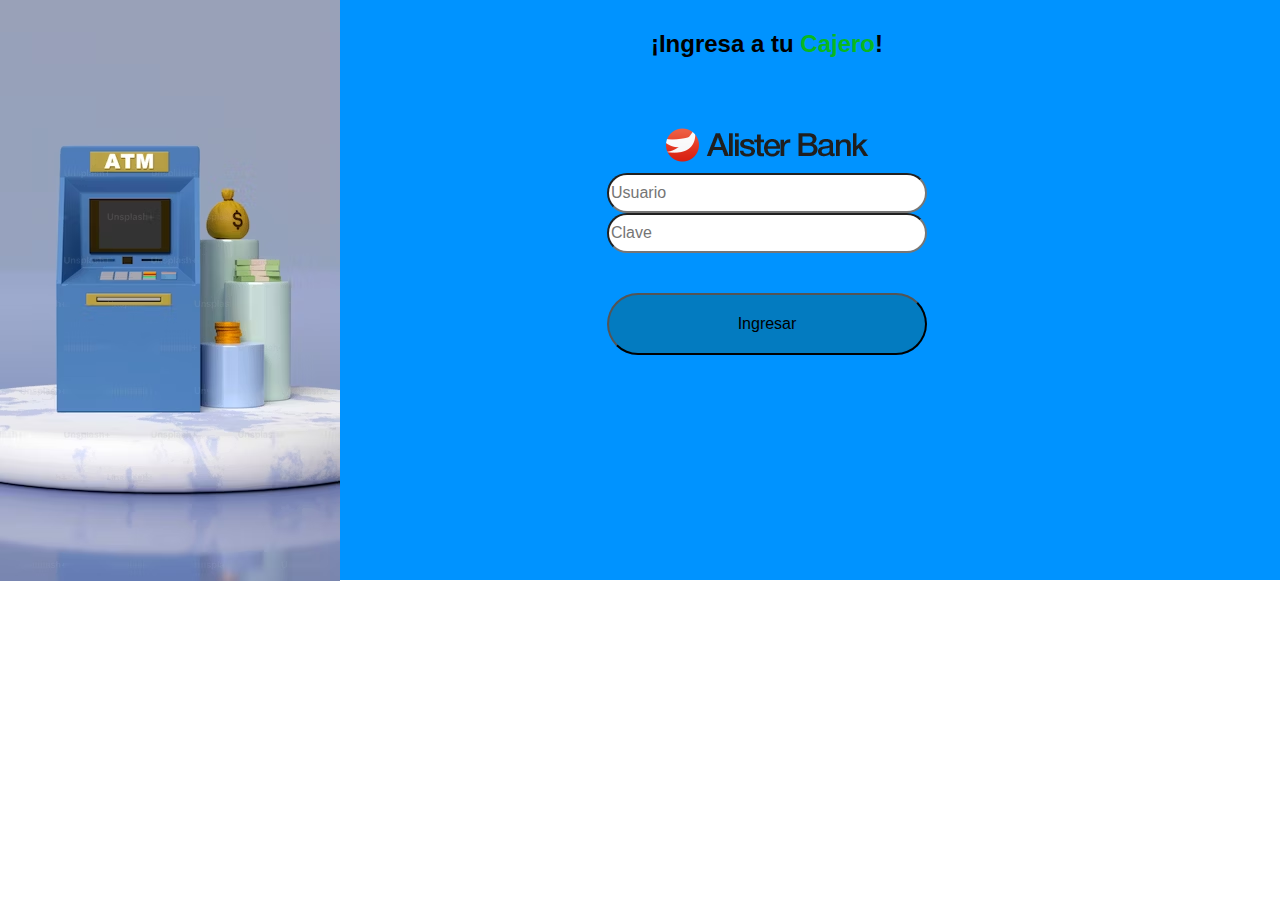
<file: index.html>
<!DOCTYPE html>
<html lang="en">
<head>
    <meta charset="UTF-8">
    <meta http-equiv="X-UA-Compatible" content="IE=edge">
    <meta name="viewport" content="width=device-width, initial-scale=1.0">
    <link rel="stylesheet" href="/assets/css/normalice.css">
    <link rel="stylesheet" href="/assets/css/app.css">
    <title>Document</title>
</head>
<body>


    <main>

        <div class="container">


            <div class="img-bank">
                <div class="bg"></div>
            </div>

         <div class="form-container-main">
            <div class="title">
                <h2>¡Ingresa a tu <span class="span-title">Cajero</span>!</h2>
            </div>

        

            <div class="container-form">
                <form action="" class="form-main">
                        <label for="" class="label-main">
                            <div class="img_2">
                                <img src="/assets/img/logo-img.png" alt="">
                            </div>

                            <div class="form-user">
                                <input type="text" name="" id="" placeholder="Usuario" class="user">
                            </div>

                            <div class=" form-password">
                                <input type="password" class="password" placeholder="Clave">
                            </div>

                            <a href="option.html">
                                <button class="button-main">Ingresar</button>
                            </a>
                        </label>
                </form>
            </div>
         </div>
        
        
        
        
        
        
        
        
        
        
        
        
        
        
        </div>
    </main>
    
</body>
</html>
</file>
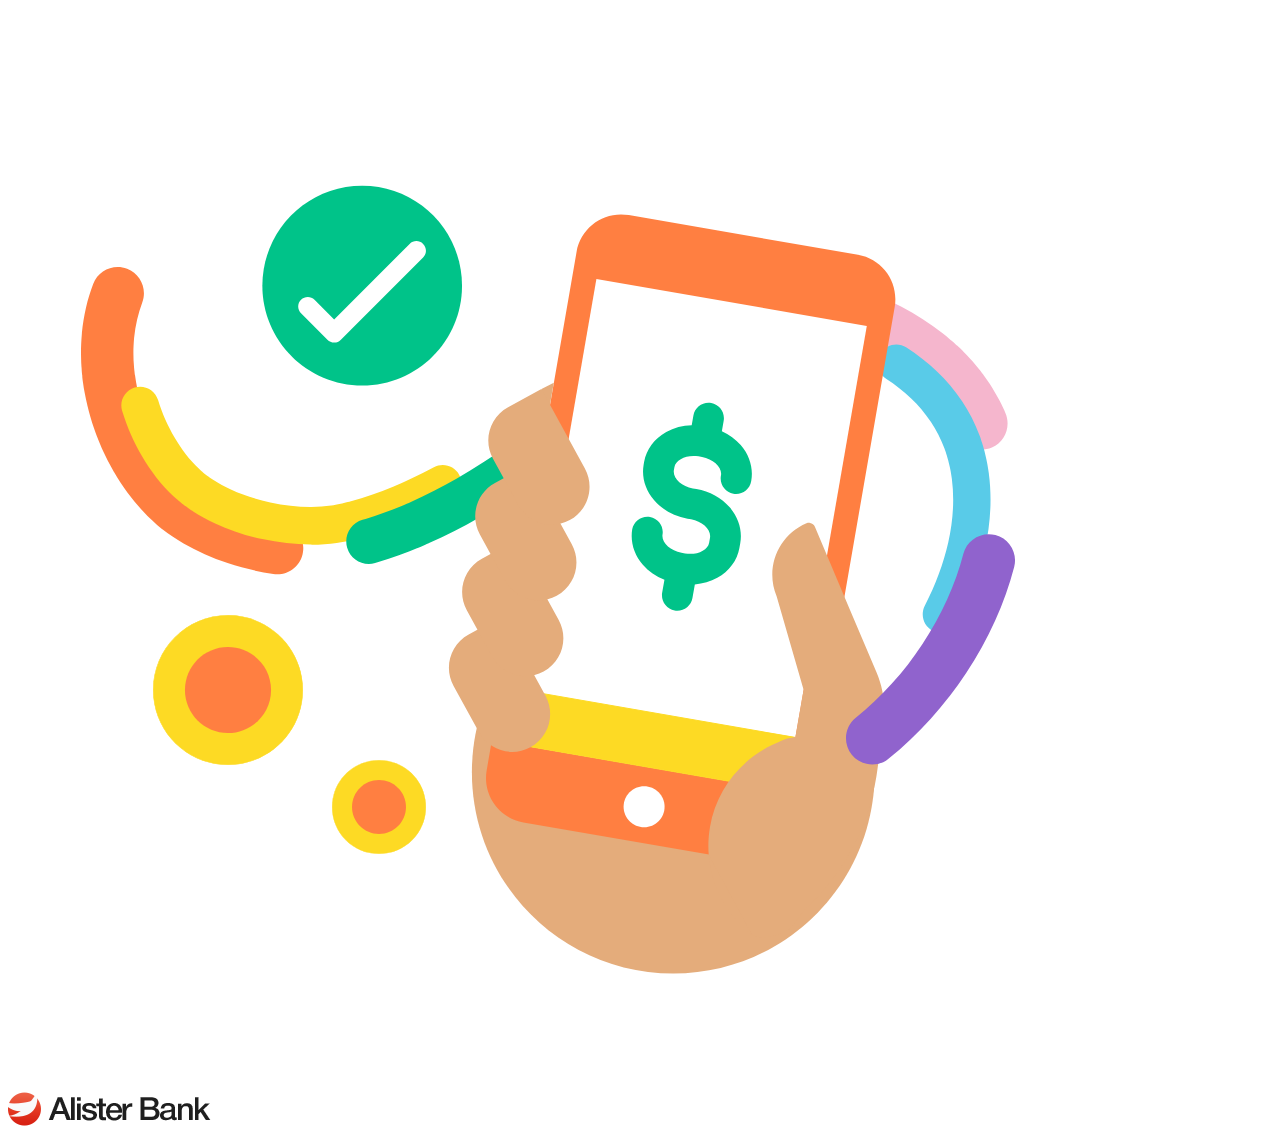
<file: option.html>
<!DOCTYPE html>
<html lang="en">
<head>
    <meta charset="UTF-8">
    <meta http-equiv="X-UA-Compatible" content="IE=edge">
    <meta name="viewport" content="width=device-width, initial-scale=1.0">
    <title>Document</title>
</head>
<body>
    <main>
        <div class="container-imgs">

            <div class="container-img_1">
                <img src="/assets/img/img__1.svg" alt="">
            </div>

            
            <div class="container-img_2">
                <img src="/assets/img/logo-img.png" alt="">
            </div>

        </div>

    </main>
</body>
</html>
</file>
<file: assets/css/app.css>
/*Generales*/
html {
    box-sizing: border-box;
    font-size: 62.5%; /*1 rem = 10px*/
  }


  *, *:before, *:after {
    box-sizing: inherit;
  }


  body { 
    font-family: 'Raleway', sans-serif;
    font-size: 1.6rem;
    line-height: 2;
  }



 

/*Hero*/
.img-bank .bg {
     background-image: url(../img/img_1.avif);
     background-repeat: no-repeat;
     position: fixed;
     left: 0;
     top: 0;
     width: 100%;
     height: 104%;
     z-index: 1;
}

.img-bank::after {
    content: '';
    position: absolute;
    z-index: -1;
    background-color: black;
    opacity: 0.32;
}

/*Login*/

.container {
    display: flex;
    justify-content: flex-end;
}



.form-container-main {
    width: 102.6rem;
    background-color: #0093FF ;
    height: 58rem;
    position: fixed;
}


.title {
    display:flex;
    flex-direction: column;
    align-items: center;
}


.pictures-login {
    display: flex;
    flex-direction: column;
    align-items: center;
    margin-top: 3rem;
}

.pictures-login img {
    height: 20rem;
    border-radius: 5rem;
}

.label-main {
    display: flex;
    flex-direction: column;
    align-items: center;
    margin-top: 4rem;
}

.user {
    width: 32rem;
    height: 4rem;
    border-radius: 4rem;
}

.password {
    width: 32rem;
    height: 4rem;
    border-radius: 4rem;
}

.button-main {
    margin-top: 4rem;
    padding: 2rem;
    width: 32rem ;
    background-color: #037bc0;
    border-radius: 6rem;
}

span {
    color: #09B81E;
}

/*Pag Options*/

.c.container-img_1 .container-img_1 {
    width: 10%;
}
</file>
<file: assets/css/normalice.css>
/*! normalize.css v8.0.1 | MIT License | github.com/necolas/normalize.css */

/* Document
   ========================================================================== */

/**
 * 1. Correct the line height in all browsers.
 * 2. Prevent adjustments of font size after orientation changes in iOS.
 */

 html {
    line-height: 1.15; /* 1 */
    -webkit-text-size-adjust: 100%; /* 2 */
  }
  
  /* Sections
     ========================================================================== */
  
  /**
   * Remove the margin in all browsers.
   */
  
  body {
    margin: 0;
  }
  
  /**
   * Render the `main` element consistently in IE.
   */
  
  main {
    display: block;
  }
  
  /**
   * Correct the font size and margin on `h1` elements within `section` and
   * `article` contexts in Chrome, Firefox, and Safari.
   */
  
  h1 {
    font-size: 2em;
    margin: 0.67em 0;
  }
  
  /* Grouping content
     ========================================================================== */
  
  /**
   * 1. Add the correct box sizing in Firefox.
   * 2. Show the overflow in Edge and IE.
   */
  
  hr {
    box-sizing: content-box; /* 1 */
    height: 0; /* 1 */
    overflow: visible; /* 2 */
  }
  
  /**
   * 1. Correct the inheritance and scaling of font size in all browsers.
   * 2. Correct the odd `em` font sizing in all browsers.
   */
  
  pre {
    font-family: monospace, monospace; /* 1 */
    font-size: 1em; /* 2 */
  }
  
  /* Text-level semantics
     ========================================================================== */
  
  /**
   * Remove the gray background on active links in IE 10.
   */
  
  a {
    background-color: transparent;
  }
  
  /**
   * 1. Remove the bottom border in Chrome 57-
   * 2. Add the correct text decoration in Chrome, Edge, IE, Opera, and Safari.
   */
  
  abbr[title] {
    border-bottom: none; /* 1 */
    text-decoration: underline; /* 2 */
    text-decoration: underline dotted; /* 2 */
  }
  
  /**
   * Add the correct font weight in Chrome, Edge, and Safari.
   */
  
  b,
  strong {
    font-weight: bolder;
  }
  
  /**
   * 1. Correct the inheritance and scaling of font size in all browsers.
   * 2. Correct the odd `em` font sizing in all browsers.
   */
  
  code,
  kbd,
  samp {
    font-family: monospace, monospace; /* 1 */
    font-size: 1em; /* 2 */
  }
  
  /**
   * Add the correct font size in all browsers.
   */
  
  small {
    font-size: 80%;
  }
  
  /**
   * Prevent `sub` and `sup` elements from affecting the line height in
   * all browsers.
   */
  
  sub,
  sup {
    font-size: 75%;
    line-height: 0;
    position: relative;
    vertical-align: baseline;
  }
  
  sub {
    bottom: -0.25em;
  }
  
  sup {
    top: -0.5em;
  }
  
  /* Embedded content
     ========================================================================== */
  
  /**
   * Remove the border on images inside links in IE 10.
   */
  
  img {
    border-style: none;
  }
  
  /* Forms
     ========================================================================== */
  
  /**
   * 1. Change the font styles in all browsers.
   * 2. Remove the margin in Firefox and Safari.
   */
  
  button,
  input,
  optgroup,
  select,
  textarea {
    font-family: inherit; /* 1 */
    font-size: 100%; /* 1 */
    line-height: 1.15; /* 1 */
    margin: 0; /* 2 */
  }
  
  /**
   * Show the overflow in IE.
   * 1. Show the overflow in Edge.
   */
  
  button,
  input { /* 1 */
    overflow: visible;
  }
  
  /**
   * Remove the inheritance of text transform in Edge, Firefox, and IE.
   * 1. Remove the inheritance of text transform in Firefox.
   */
  
  button,
  select { /* 1 */
    text-transform: none;
  }
  
  /**
   * Correct the inability to style clickable types in iOS and Safari.
   */
  
  button,
  [type="button"],
  [type="reset"],
  [type="submit"] {
    -webkit-appearance: button;
  }
  
  /**
   * Remove the inner border and padding in Firefox.
   */
  
  button::-moz-focus-inner,
  [type="button"]::-moz-focus-inner,
  [type="reset"]::-moz-focus-inner,
  [type="submit"]::-moz-focus-inner {
    border-style: none;
    padding: 0;
  }
  
  /**
   * Restore the focus styles unset by the previous rule.
   */
  
  button:-moz-focusring,
  [type="button"]:-moz-focusring,
  [type="reset"]:-moz-focusring,
  [type="submit"]:-moz-focusring {
    outline: 1px dotted ButtonText;
  }
  
  /**
   * Correct the padding in Firefox.
   */
  
  fieldset {
    padding: 0.35em 0.75em 0.625em;
  }
  
  /**
   * 1. Correct the text wrapping in Edge and IE.
   * 2. Correct the color inheritance from `fieldset` elements in IE.
   * 3. Remove the padding so developers are not caught out when they zero out
   *    `fieldset` elements in all browsers.
   */
  
  legend {
    box-sizing: border-box; /* 1 */
    color: inherit; /* 2 */
    display: table; /* 1 */
    max-width: 100%; /* 1 */
    padding: 0; /* 3 */
    white-space: normal; /* 1 */
  }
  
  /**
   * Add the correct vertical alignment in Chrome, Firefox, and Opera.
   */
  
  progress {
    vertical-align: baseline;
  }
  
  /**
   * Remove the default vertical scrollbar in IE 10+.
   */
  
  textarea {
    overflow: auto;
  }
  
  /**
   * 1. Add the correct box sizing in IE 10.
   * 2. Remove the padding in IE 10.
   */
  
  [type="checkbox"],
  [type="radio"] {
    box-sizing: border-box; /* 1 */
    padding: 0; /* 2 */
  }
  
  /**
   * Correct the cursor style of increment and decrement buttons in Chrome.
   */
  
  [type="number"]::-webkit-inner-spin-button,
  [type="number"]::-webkit-outer-spin-button {
    height: auto;
  }
  
  /**
   * 1. Correct the odd appearance in Chrome and Safari.
   * 2. Correct the outline style in Safari.
   */
  
  [type="search"] {
    -webkit-appearance: textfield; /* 1 */
    outline-offset: -2px; /* 2 */
  }
  
  /**
   * Remove the inner padding in Chrome and Safari on macOS.
   */
  
  [type="search"]::-webkit-search-decoration {
    -webkit-appearance: none;
  }
  
  /**
   * 1. Correct the inability to style clickable types in iOS and Safari.
   * 2. Change font properties to `inherit` in Safari.
   */
  
  ::-webkit-file-upload-button {
    -webkit-appearance: button; /* 1 */
    font: inherit; /* 2 */
  }
  
  /* Interactive
     ========================================================================== */
  
  /*
   * Add the correct display in Edge, IE 10+, and Firefox.
   */
  
  details {
    display: block;
  }
  
  /*
   * Add the correct display in all browsers.
   */
  
  summary {
    display: list-item;
  }
  
  /* Misc
     ========================================================================== */
  
  /**
   * Add the correct display in IE 10+.
   */
  
  template {
    display: none;
  }
  
  /**
   * Add the correct display in IE 10.
   */
  
  [hidden] {
    display: none;
  }
</file>
